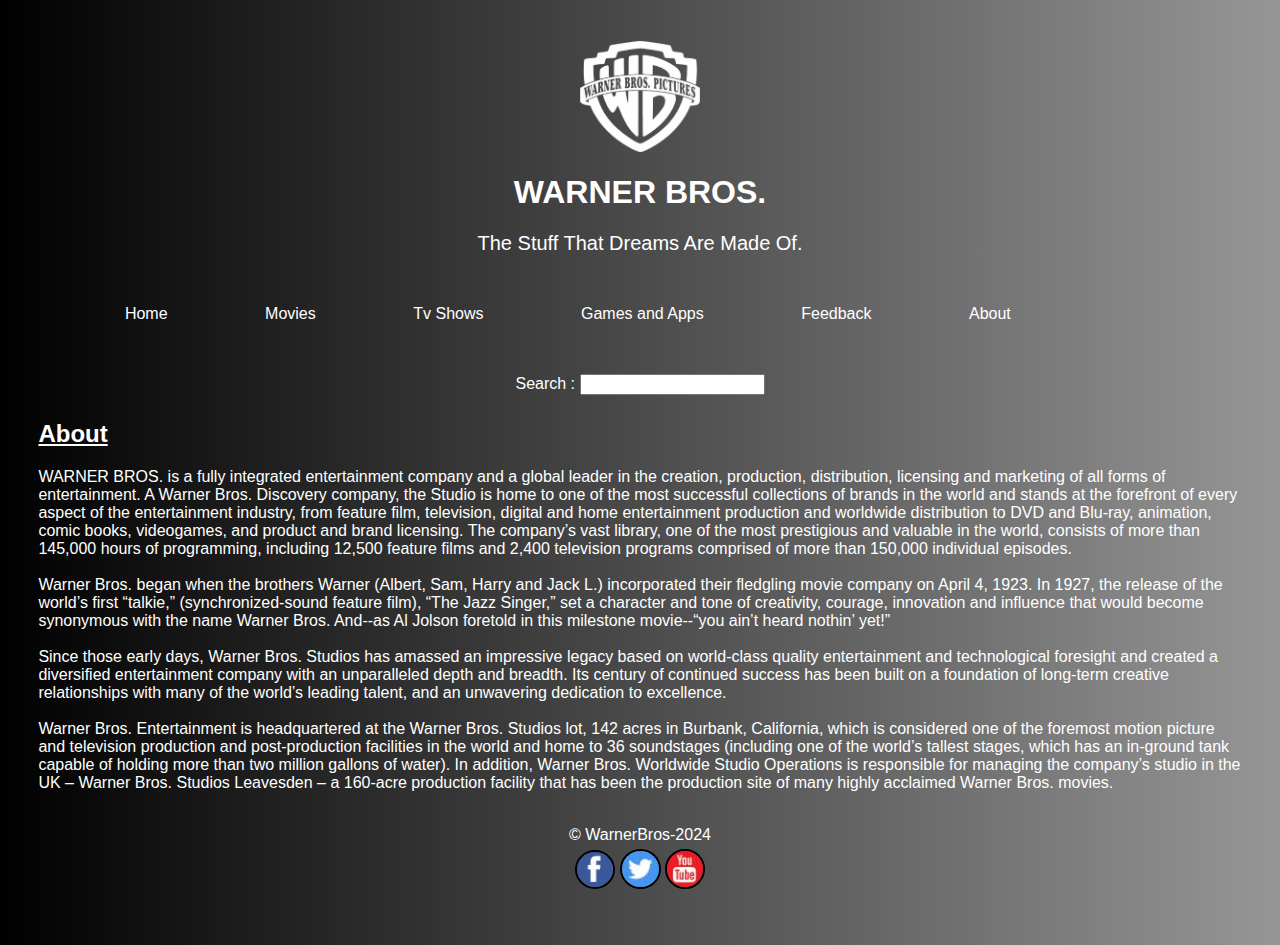
<file: about.html>
<!DOCTYPE html>
<html lang="en">
<head>
    <meta charset="UTF-8">
    <meta http-equiv="X-UA-Compatible" content="IE=edge">
    <meta name="viewport" content="width=device-width, initial-scale=1.0">
    <title>About</title>
    <link rel="stylesheet" href="Css/style.css">
    <style>
        body{
            margin: 3%;
        }
    </style>
</head>
<body>
    <header>
        <img src="images/warnerbros.png">
        <h1>WARNER BROS.</h1>
        <P>The Stuff That Dreams Are Made Of.</P>
    </header>
    <nav>
        <ul>
        <li><a href="index.html">Home</a></li>
        <li><a href="Movies.html">Movies</a></li>
        <li><a href="TvShows.html">Tv Shows</a></li>
        <li><a href="GamesandApps.html">Games and Apps</a></li>
        <li><a href="Feedback.html">Feedback</a></li> 
        <li><a href="About.html">About</a></li> 
        </ul> <br><br>
    <div  class="textsearch">
        <label for="textsearch">Search :</label>
        <input type="search" id="txtsearch"> 
    </div>
    </nav>
    <h2>About</h2>
    <p>WARNER BROS. is a fully integrated entertainment company and a global leader in the creation, production, distribution, licensing and marketing of all forms of entertainment. A Warner Bros. Discovery company, the Studio is home to one of the most successful collections of brands in the world and stands at the forefront of every aspect of the entertainment industry, from feature film, television, digital and home entertainment production and worldwide distribution to DVD and Blu-ray, animation, comic books, videogames, and product and brand licensing. The company’s vast library, one of the most prestigious and valuable in the world, consists of more than 145,000 hours of programming, including 12,500 feature films and 2,400 television programs comprised of more than 150,000 individual episodes.<br></br>
     Warner Bros. began when the brothers Warner (Albert, Sam, Harry and Jack L.) incorporated their fledgling movie company on April 4, 1923. In 1927, the release of the world’s first “talkie,” (synchronized-sound feature film), “The Jazz Singer,” set a character and tone of creativity, courage, innovation and influence that would become synonymous with the name Warner Bros. And--as Al Jolson foretold in this milestone movie--“you ain’t heard nothin’ yet!”<br></br>
     Since those early days, Warner Bros. Studios has amassed an impressive legacy based on world-class quality entertainment and technological foresight and created a diversified entertainment company with an unparalleled depth and breadth. Its century of continued success has been built on a foundation of long-term creative relationships with many of the world’s leading talent, and an unwavering dedication to excellence.<br></br>
     Warner Bros. Entertainment is headquartered at the Warner Bros. Studios lot, 142 acres in Burbank, California, which is considered one of the foremost motion picture and television production and post-production facilities in the world and home to 36 soundstages (including one of the world’s tallest stages, which has an in-ground tank capable of holding more than two million gallons of water). In addition, Warner Bros. Worldwide Studio Operations is responsible for managing the company’s studio in the UK – Warner Bros. Studios Leavesden – a 160-acre production facility that has been the production site of many highly acclaimed Warner Bros. movies.<br></br>
    </p>
    <footer id="footer">
        <p id="pfooter">
        &copy; WarnerBros-2024
        </p>
        <div id="divsocialmedia">
            <img src="images/fb.JPG">
            <img src="images/tt.JPG">
            <img src="images/yt.JPG">
        </div>
    </footer>
</body>
</html>
</file>
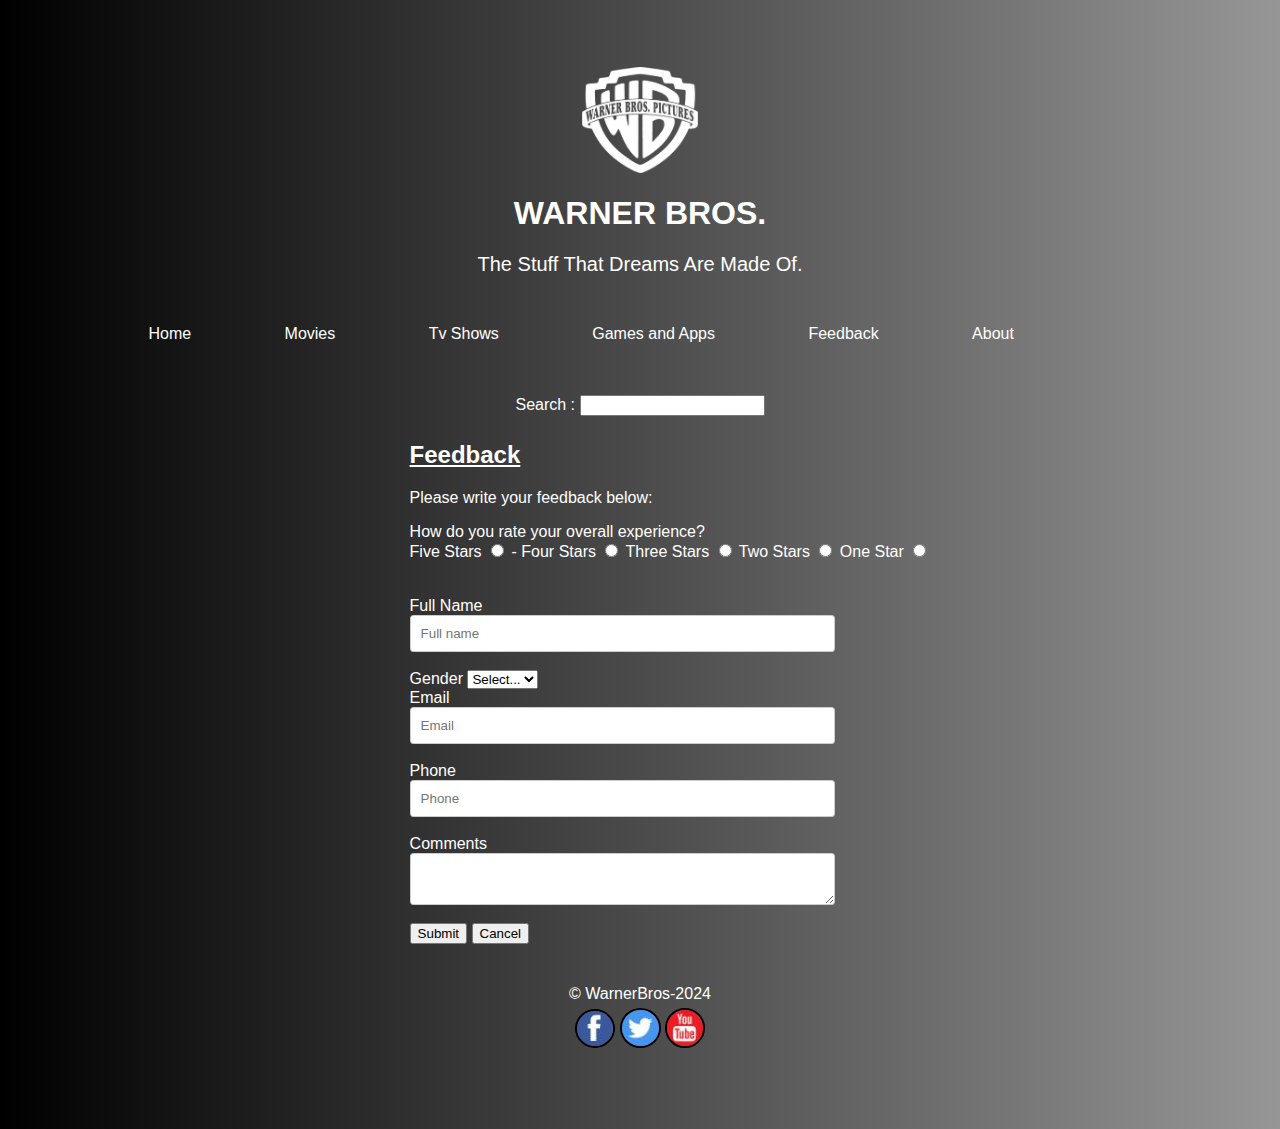
<file: feedback.html>
<!DOCTYPE html>
<html lang="en">
<head>
    <meta charset="UTF-8">
    <meta http-equiv="X-UA-Compatible" content="IE=edge">
    <meta name="viewport" content="width=device-width, initial-scale=1.0">
    <title>Feedback</title>
    <link rel="stylesheet" href="Css/style.css">
</head>
<body>
    <header>
        <img src="images/warnerbros.png">
        <h1>WARNER BROS.</h1>
        <P>The Stuff That Dreams Are Made Of.</P>
    </header>
    <nav>
        <ul>
        <li><a href="index.html">Home</a></li>
        <li><a href="Movies.html">Movies</a></li>
        <li><a href="TvShows.html">Tv Shows</a></li>
        <li><a href="GamesandApps.html">Games and Apps</a></li>
        <li><a href="Feedback.html">Feedback</a></li> 
        <li><a href="About.html">About</a></li> 
        </ul> <br><br>
    <div  class="textsearch">
        <label for="textsearch">Search :</label>
        <input type="search" id="txtsearch"> 
    </div>
    </nav>
    <div class="feedback">
    <h2>Feedback</h2>
        <form action="thankyou.html" method="get">
          <p>Please write your feedback below:</p>
          <label for="rating">How do you rate your overall experience?</label><br>

          <div section="rating">
            <label>Five Stars 
              <input type="radio" id="Five Star" name="rating" value="1"/>
        -   </label>
           <label>Four Stars
              <input type="radio" id="Four Stars" name="rating" value="2"/>
            </label>
            <label>Three Stars
               <input type="radio" id="Three Stars" name="rating" value="3"/>
            </label>
            <label>Two Stars
              <input type="radio" id="Two Stars" name="rating" value="4"/>
             </label>
             <label>One Star
                <input type="radio" id="One Star" name="rating" value="5"/>
             </label>
          </div><br></br>
         <div class="personal details">
         <label for="name">Full Name</label>
         <input type="text" id="name" name="name" placeholder="Full name" required/><br>
         <label for="gender">Gender</label>
            <select id="gender" name="Gender" required>
              <option value="0">Select...</option>
              <option value="F">Female</option>
              <option value="M">Male</option>
            </select></br>

            <label for="email">Email</label>
            <input type="text" id="email" name="email" placeholder="Email" required/><br>
            <label for="phone">Phone</label>
            <input type="text" id="phone" name="phone" placeholder="Phone" required/><br>
            <label for="comments">Comments</label>
            <textarea>
            </textarea><br>
            </div>
            
            <button type="submit">Submit</button>
            <button>Cancel</button>
         </form>
        </div> 
        </div><br></br>
        <footer id="footer">
            <p id="pfooter">
            &copy; WarnerBros-2024
            </p>
            <div id="divsocialmedia">
                <img src="images/fb.JPG">
                <img src="images/tt.JPG">
                <img src="images/yt.JPG">
            </div>
        </footer>
</body>
</html>
</file>
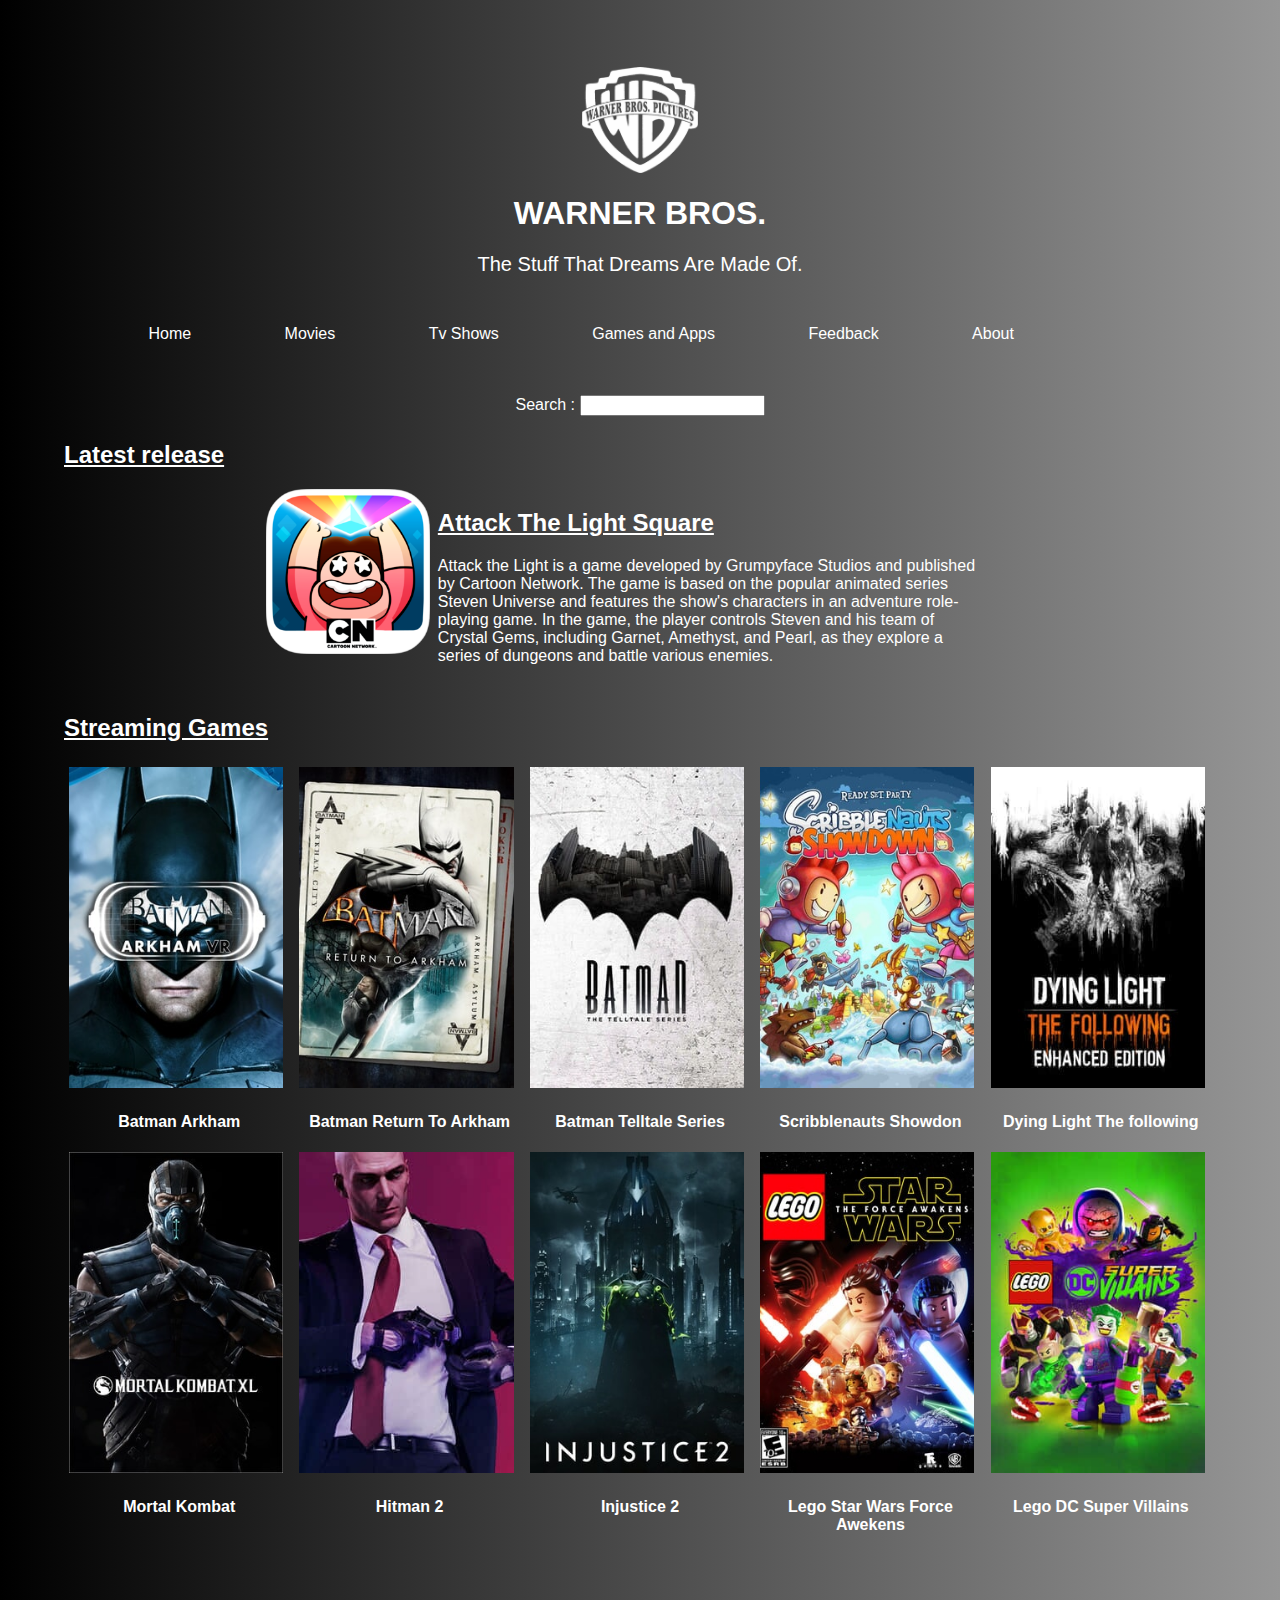
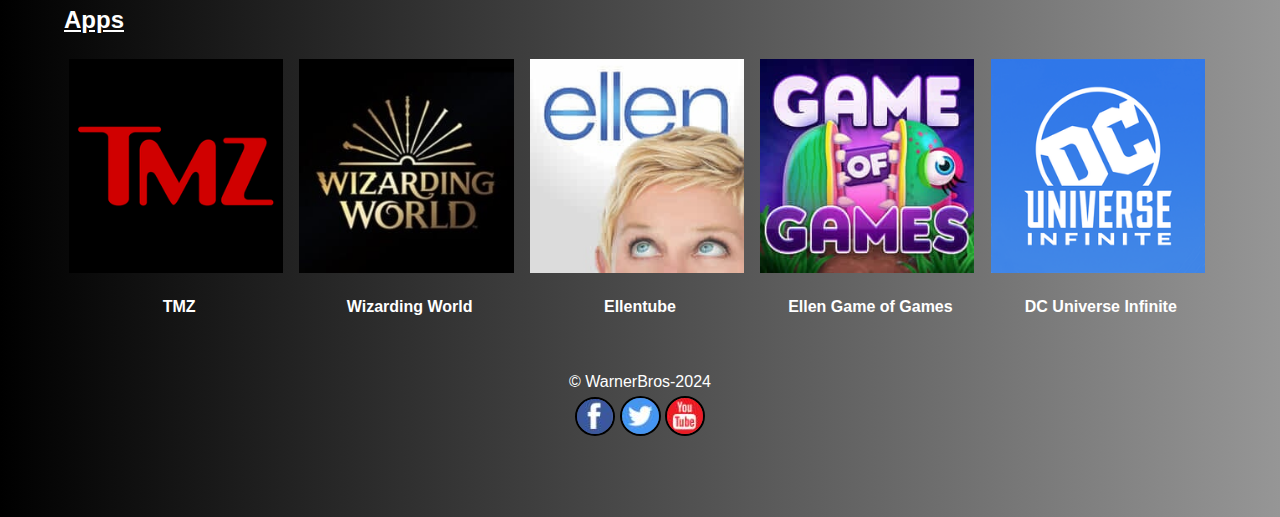
<file: gamesandapps.html>
<!DOCTYPE html>
<html lang="en">
<head>
    <meta charset="UTF-8">
    <meta http-equiv="X-UA-Compatible" content="IE=edge">
    <meta name="viewport" content="width=device-width, initial-scale=1.0">
    <title>Games and Apps</title>
    <link rel="stylesheet" href="Css/style.css">
</head>
<body>
    <header>
        <img src="images/warnerbros.png">
        <h1>WARNER BROS.</h1>
        <P>The Stuff That Dreams Are Made Of.</P>
    </header>
    <nav>
        <ul>
        <li><a href="index.html">Home</a></li>
        <li><a href="Movies.html">Movies</a></li>
        <li><a href="TvShows.html">Tv Shows</a></li>
        <li><a href="GamesandApps.html">Games and Apps</a></li>
        <li><a href="Feedback.html">Feedback</a></li> 
        <li><a href="About.html">About</a></li> 
        </ul> <br><br>
    <div  class="textsearch">
        <label for="textsearch">Search :</label>
        <input type="search" id="txtsearch"> 
    </div>
    </nav>
    <h2>Latest release</h2>
        <section>
            <div class="latest_release">
                <a href="AttackTheLightSquare.html"><img src="images/attack_the_light_square.png"></a>
                <div class="description">
                <h2>Attack The Light Square</h2>
                <p>Attack the Light is a game developed by Grumpyface Studios and published by Cartoon Network. The game is based on the popular animated series Steven Universe and features the show's characters in an adventure role-playing game.

                    In the game, the player controls Steven and his team of Crystal Gems, including Garnet, Amethyst, and Pearl, as they explore a series of dungeons and battle various enemies. 
                </p>
                </div>     
             </div>
        </section><br></br>
        <h2>Streaming Games</h2>
        <section>
            <div class="Streaming">
                <div class="Streaming1">
                <div>
                <img src="images/batman_arkham_vr_keyart - Copy.jpg" alt="batman arkham">
                <p>Batman Arkham</p>
                </div>

                <div>
                <img src="images/batman_return_to_arkham_keyart.jpg" al="batman return to arkham">
                <p>Batman Return To Arkham</p>
                </div>

                <div>
                <img src="images/batman_telltale_series_keyart.jpg" alt="batman telltale series">
                <p>Batman Telltale Series</p>
                </div>

                <div>
                <img src="images/scribblenauts_showdown_keyart_700x1050.jpg" alt="scribblenauts showdown">
                <p>Scribblenauts Showdon</p>
                </div>

                <div>
                <img src="images/dying_light_the_following_keyart.jpg" alt="dying light the following">
                <p>Dying Light The following</p>
                </div>
                </div>
                
                <div class="Streaming2">
                <div>
                <img src="images/mortal_kombat_xl_keyart_stroke_0.jpg" alt="mortal kombat">
                <p>Mortal Kombat</p>
                </div>

                <div>
                <img src="images/HITMAN_2_Key_Art.jpg" alt="HITMAN 2">
                <p>Hitman 2</p>
                </div>

                <div>
                <img src="images/injustice2_keyart.2jpg.jpg" alt="injustice2">
                <p>Injustice 2</p>
                </div>

                <div>
                <img src="images/lego_star_wars_force_awakens.jpg" alt="lego star wars force awakens">
                <p>Lego Star Wars Force Awekens</p>
                </div>

                <div>
                <img src="images/LegoDCSuperVillains_Keyart_1400x2100.jpg" alt="LegoDCSuperVillains">
                <p>Lego DC Super Villains</p>
                </div>
                </div>
            </div>
        </section><br></br>
        <h2>Apps</h2>
        <section>
            <div class="Streaming">
                <div class="Streaming1">
                <div>
                <img src="images/tmz_key_art.png" alt="Tmz">
                <p>TMZ</p>
                </div>

                <div>
                <img src="images/wizarding_world_key_art.jpg" al="wizarding world">
                <p>Wizarding World</p>
                </div>

                <div>
                <img src="images/ellentube_690x690.jpg" alt="ellentube">
                <p>Ellentube</p>
                </div>

                <div>
                <img src="images/ellen_game_of_games_app.jpg" alt="ellen game of games app">
                <p>Ellen Game of Games</p>
                </div>

                <div>
                <img src="images/dc_universe_infinite_logo_blue_700.png" alt="dc universe infinite">
                <p>DC Universe Infinite</p>
                </div>
                </div>
            </div>
        </section><br></br>
        <footer id="footer">
            <p id="pfooter">
                &copy; WarnerBros-2024
            </p>
            <div id="divsocialmedia">
                <img src="images/fb.JPG">
                <img src="images/tt.JPG">
                <img src="images/yt.JPG">
            </div>
        </footer>
</body>
</html>
</file>
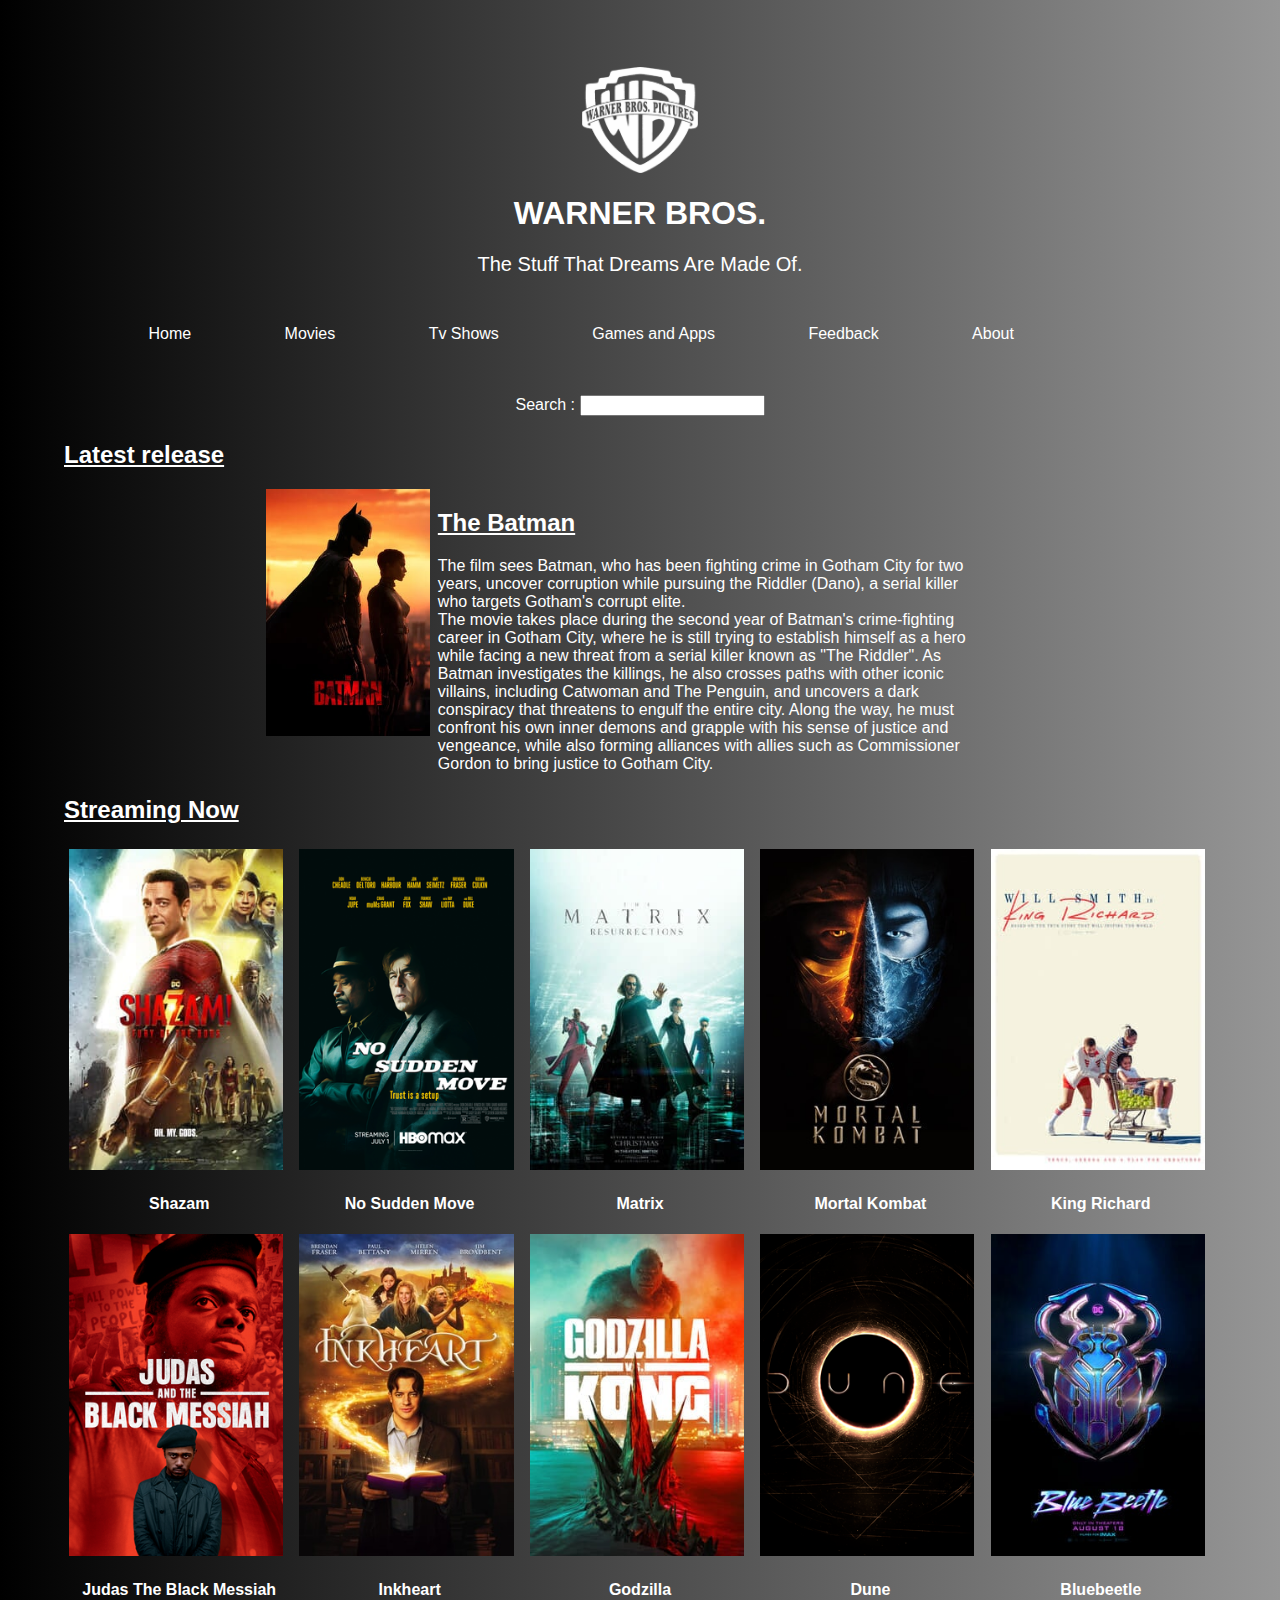
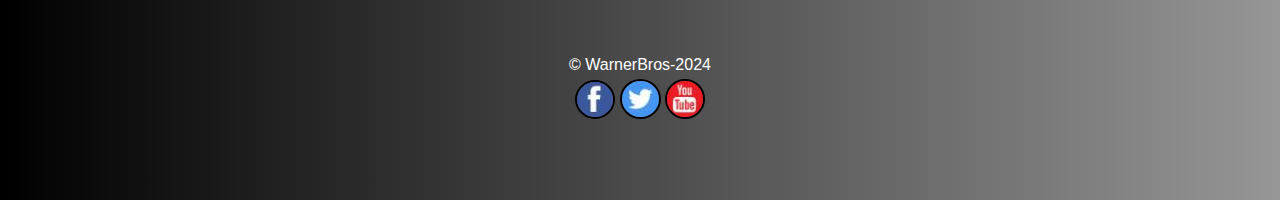
<file: movies.html>
<!DOCTYPE html>
<html lang="en">
<head>
    <meta charset="UTF-8">
    <meta http-equiv="X-UA-Compatible" content="IE=edge">
    <meta name="viewport" content="width=device-width, initial-scale=1.0">
    <title>Movies</title>
    <link rel="stylesheet" href="Css/style.css">
</head>
<body>
    <header>
        <img src="images/warnerbros.png">
        <h1>WARNER BROS.</h1>
        <P>The Stuff That Dreams Are Made Of.</P>
    </header>
    <nav>
        <ul>
        <li><a href="index.html">Home</a></li>
        <li><a href="Movies.html">Movies</a></li>
        <li><a href="TvShows.html">Tv Shows</a></li>
        <li><a href="GamesandApps.html">Games and Apps</a></li>
        <li><a href="Feedback.html">Feedback</a></li> 
        <li><a href="About.html">About</a></li> 
        </ul> <br><br>
    <div  class="textsearch">
        <label for="textsearch">Search :</label>
        <input type="search" id="txtsearch"> 
    </div>
    </nav>
        <h2>Latest release</h2>
        <section>
            <div class="latest_release">
                <a href="Thebatman.html"><img src="images/the_batman_keyart.jpg"></a>
                <div class="description">
                <h2>The Batman</h2> 
                <p>The film sees Batman, who has been fighting crime in Gotham City for two years, uncover corruption while pursuing the Riddler (Dano), a serial killer who targets Gotham's corrupt elite.<br>
                    The movie takes place during the second year of Batman's crime-fighting career in Gotham City, where he is still trying to establish himself as a hero while facing a new threat from a serial killer known as "The Riddler". As Batman investigates the killings, he also crosses paths with other iconic villains, including Catwoman and The Penguin, and uncovers a dark conspiracy that threatens to engulf the entire city. Along the way, he must confront his own inner demons and grapple with his sense of justice and vengeance, while also forming alliances with allies such as Commissioner Gordon to bring justice to Gotham City.
                </p>
                </div>     
             </div>
        </section><br></br>
        <h2>Streaming Now</h2>
        <section>
            <div class="Streaming">
                <div class="Streaming1">
                <div>
                <img src="images/shazam2_keyart.jpg" alt="shazam">
                <p>Shazam</p>
                </div>
                 
                <div>
                <img src="images/no_sudden_move_2000x3000.png" al="no sudden move">
                <p>No Sudden Move</p>
                </div>

                 <div>
                <img src="images/mtrx4_keyart.jpg" alt="matrix">
                <p>Matrix</p>
                </div>

                <div>
                <img src="images/mortal_kombat_2021_2000x3000.jpg" alt="mortal kombat">
                <p>Mortal Kombat</p>
                </div>

                <div>
                <img src="images/king_richard_keyart.jpg" alt="king richard">
                <p>King Richard</p>
                </div>
                </div>
                 
                <div class="Streaming2">  
                <div>
                <img src="images/judas_and_the_black_messiah_red_clean_2000x3000.png" alt="judas and the black messiah">
                <p>Judas The Black Messiah</p>
                </div>
                 
                <div>
                <img src="images/inkheart_keyart.jpg" alt="inkheart">
                <p>Inkheart</p>
                 </div>

                <div>
                <img src="images/godzilla_vs_kong_white_font_2000x3000.jpg" alt="godzilla">
                <p>Godzilla</p>
                </div>
                 
                <div>
                <img src="images/dune_2000x3000.png" alt="dune">
                <p>Dune</p>
                </div>
                 
                <div>
                <img src="images/bluebeetle_keyart_0.jpg" alt="bluebeetle">
                <p>Bluebeetle</p>
                </div>
                </div>
            </div>
        </section><br></br>
        <footer id="footer">
            <p id="pfooter">
                &copy; WarnerBros-2024
            </p>
            <div id="divsocialmedia">
                <img src="images/fb.JPG">
                <img src="images/tt.JPG">
                <img src="images/yt.JPG">
            </div>
        </footer>
</body>    
</html>
</file>
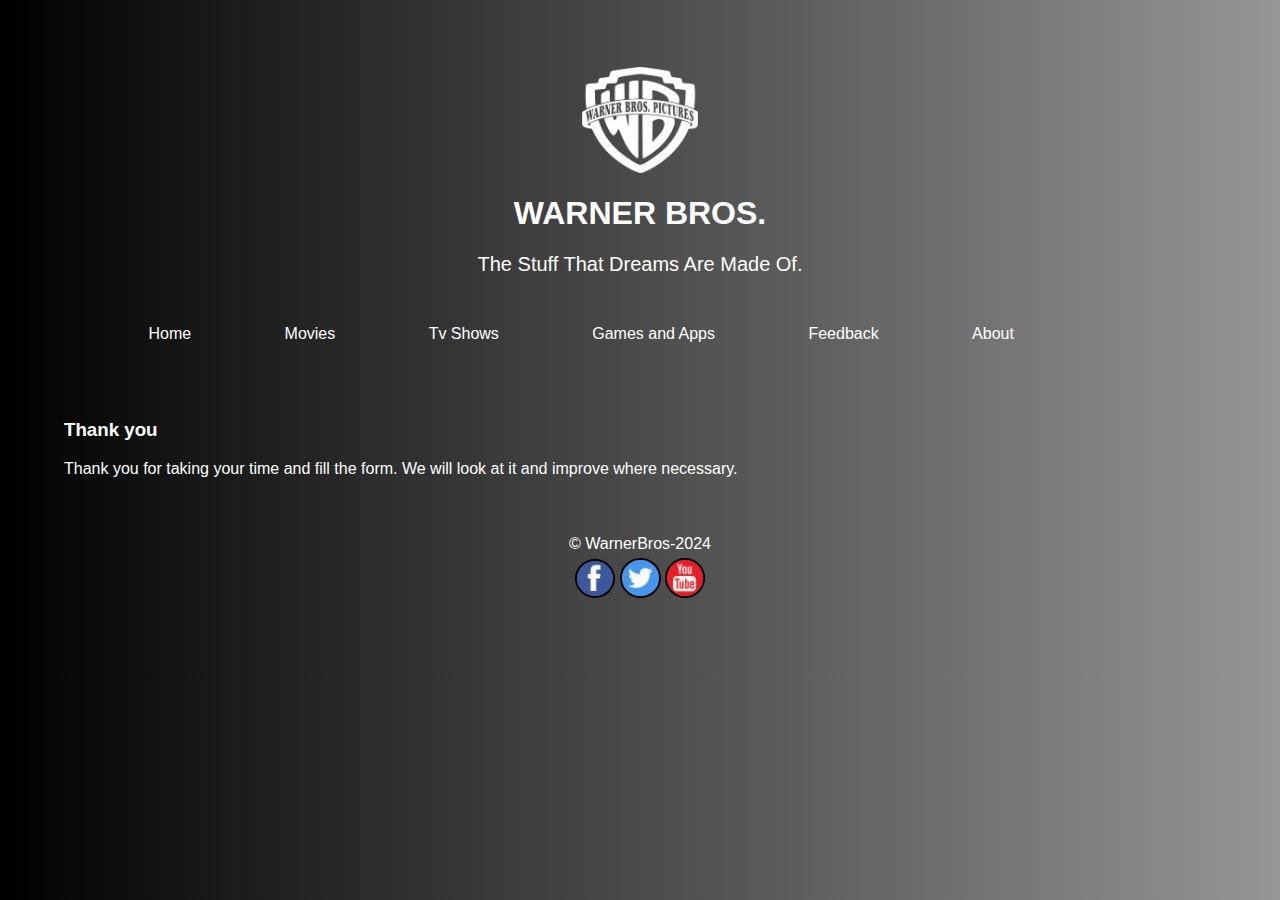
<file: thankyou.html>
<!DOCTYPE html>
<html lang="en">
<head>
    <meta charset="UTF-8">
    <meta http-equiv="X-UA-Compatible" content="IE=edge">
    <meta name="viewport" content="width=device-width, initial-scale=1.0">
    <title>Thank you</title>
    <link rel="stylesheet" href="Css/style.css">
</head>
<body>
    <header>
        <img src="images/warnerbros.png">
        <h1>WARNER BROS.</h1>
        <P>The Stuff That Dreams Are Made Of.</P>
    </header>
    <nav>
        <ul>
        <li><a href="index.html">Home</a></li>
        <li><a href="Movies.html">Movies</a></li>
        <li><a href="TvShows.html">Tv Shows</a></li>
        <li><a href="GamesandApps.html">Games and Apps</a></li>
        <li><a href="Feedback.html">Feedback</a></li> 
        <li><a href="About.html">About</a></li> 
        </ul>  
    </nav><br><br>
    <div>
        <h3>Thank you</h3>
        <p>Thank you for taking your time and fill the form. We will look at it and improve where necessary.</p>
    </div>
    <div class="spacer"></div><br></br>
        <footer id="footer">
            <p id="pfooter">
                &copy; WarnerBros-2024
            </p>
            <div id="divsocialmedia">
                <img src="images/fb.JPG">
                <img src="images/tt.JPG">
                <img src="images/yt.JPG">
            </div>
        </footer>
</body>
</html>
</file>
<file: Css/style.css>
body{
    background-image: linear-gradient(90deg, black, rgb(150,150,150));
    color: white;
    border-color: black;
    font-family: Arial, Helvetica, sans-serif;
    margin: 5%;
}

/*styling the header*/
header img{
    width: 10%;
    height: 10%;
    display: block;
    margin-left: auto;
    margin-right: auto;
}
h1{
    text-align: center;
}
header p{
    text-align: center;
    font-size: 125%;
}
header{
    padding-top: 0.188em;
    padding-bottom: 0.63em;
}

/*styling the navigation bar*/
nav{
    padding-top: 0.188em;
    padding-bottom: 0.313em;
}
nav li {
    display: inline;
    text-align: center;
    padding: 4%;
    list-style-type: none;

}

nav a{
    text-decoration: none;
    color: white;
}
nav a:hover{
    background: white;
    color: black;
}
.textsearch{
    text-align: center;
}

/*styling aside*/
aside{
    float: left;
    width: 22%;
    padding: 0.25em;
    padding-right: 0;
}
aside a{
    text-decoration: none;
    color: white;
}
.aside-scroll{
    overflow-y: auto;
    max-height: 6.25em;
}
aside a:hover{
    background: white;
    color: red;
}
aside img:hover{
    border: 0.188em dotted lightcoral;
    color: lightsalmon;
    background: white;
}
.Most_rated img{
    width: 92%;
}
.Most_rated p{
    text-align: center;
    font-weight: bold;
}
aside, article{
    padding-top: 0.188em;
}  

/*styling article*/
article{
    float: right;
    width: 77%;
}
h2{
    text-decoration: underline;
} 
.theaters iframe{
    margin-right: 0;
    margin-left: 1.25em;
}
.Streaming img:hover{
    border: 0.188em dotted lightcoral;
    color: lightsalmon;
    background: white;
}
.Streaming img{
    width: 93%;
    padding: 0.313em;
}
.Streaming1, .Streaming2{
    display: inline-flex;
}
.Streaming p{
    text-align: center;
    font-weight: bold;
}
.latest_release{
    width: 65%;
    margin-left: auto;
    margin-right: auto;
}
.latest_release img{
    width: 22%;
}
.latest_release img:hover{
    border: 0.188em dotted lightcoral;
    color: lightsalmon;
    background: white;
}
.description{
    float: right;
    width: 72%;
    margin-right: 5%;
    text-align: left;
}
.About{
    margin-right: 5%;
    margin-left: 5%;
}

/*styling footer*/
.spacer{
    clear: both;
}
#footer{
    height: 5em;
    border-radius: 0 0 0.625em 0.625em;
}
#footer>p#pfooter{
    margin: 0.313em;
}
#divsocialmedia img{
    border: 0.125em solid black;
    border-radius:50%;
}
#divsocialmedia img:hover{
    opacity:0.5;
}

#footer>div{
    text-align: center;
}
#footer>p#pfooter{
    margin: 0.313em;
    text-align: center;
}

/*styling feedback*/
.personal details label{
    font-weight: bold;
    display: block;
    margin-bottom: 0.625em;
}

input[type=text], textarea {
     width: 50%;
     padding: 0.75em;
     border: 0.0625em solid #ccc;
     border-radius: 0.25em;
     display: block;
 }
 .feedback{
    margin-left: 30%;
 }
</file>
